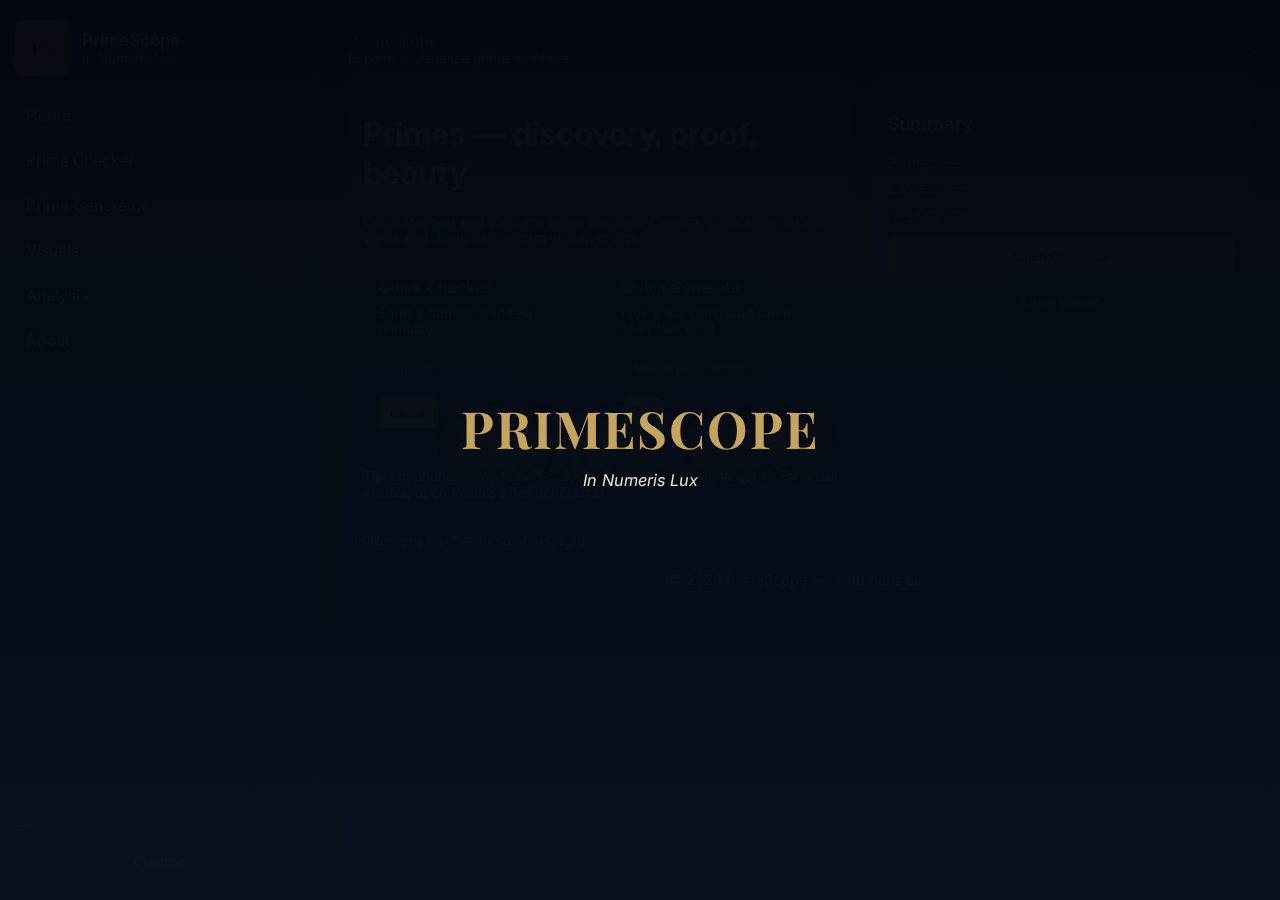
<file: Index.html>
<!doctype html>
<html lang="en">
<head>
<meta charset="utf-8" />
<meta name="viewport" content="width=device-width,initial-scale=1" />
<title>PrimeScope — In Numeris Lux</title>

<!-- Fonts (Google) -->
<link href="https://fonts.googleapis.com/css2?family=Playfair+Display:wght@600;700&family=Inter:wght@300;400;600&display=swap" rel="stylesheet">

<style>
/* =========================================================================
   PrimeScope — Single-file Webapp
   - Subtle deep-navy gradient background
   - Antique-gold accents
   - Splash (3.5s) -> Sign-in -> Main
   - Collapsible left sidebar
   - Prime generator (Worker), checker (BigInt Miller-Rabin)
   - Visuals: Ulam spiral, Modular circle, Spiral Galaxy (art), Constellation map
   - Charts built with canvas (no external libs)
   - All assets in one file
   ========================================================================= */

:root{
  --ivory: #f5efe4;
  --navy-1: #061226;
  --navy-2: #081733;
  --gold: #c5a45f;
  --muted: #9fb0bb;
  --panel: rgba(255,255,255,0.02);
  --card-border: rgba(197,164,95,0.08);
  --sidebar-w: 320px;
  --sidebar-slim: 76px;
  --max-width: 1200px;
  --splash-ms: 3500;
  --trans-fast: 160ms;
  --trans-med: 340ms;
}

/* Reset */
*{box-sizing:border-box}
html,body{height:100%;margin:0;font-family:Inter, "Playfair Display", serif;-webkit-font-smoothing:antialiased;-moz-osx-font-smoothing:grayscale}
body{
  color:var(--ivory);
  background: linear-gradient(180deg,var(--navy-1), var(--navy-2));
  -webkit-font-smoothing:antialiased;
  -moz-osx-font-smoothing:grayscale;
  overflow-y:scroll;
}

/* subtle paper grain overlay for texture */
body::after{
  content:"";
  position:fixed; inset:0; pointer-events:none;
  background-image:
    radial-gradient(rgba(255,255,255,0.006) 1px, transparent 1px),
    linear-gradient(90deg, rgba(255,255,255,0.004) 1px, transparent 1px);
  background-size:48px 48px, 100% 2px;
  mix-blend-mode:overlay;
  opacity:0.5;
}

/* Page layout */
.app { display:flex; min-height:100vh; align-items:stretch; }

/* Splash */
#splash {
  position:fixed; inset:0; display:flex; flex-direction:column; align-items:center; justify-content:center;
  z-index:9999; transition:opacity .6s ease, transform .6s ease;
  background: linear-gradient(180deg, rgba(4,8,16,0.98), rgba(8,17,29,0.98));
}
#splash.hidden{opacity:0; transform:scale(.996); pointer-events:none; visibility:hidden}
#splash h1{font-family:"Playfair Display"; font-size:3.2rem; color:var(--gold); margin:0; letter-spacing:2px; text-shadow:0 12px 40px rgba(197,164,95,0.12)}
#splash p{margin-top:8px;color:var(--ivory);opacity:.95;font-style:italic;font-size:1.02rem}

/* Sign-in modal */
#signin {
  position:fixed; left:0; right:0; top:0; bottom:0; display:flex; align-items:center; justify-content:center;
  z-index:9980; background: rgba(1,4,8,0.46); opacity:0; visibility:hidden; transform:translateY(8px);
  transition: opacity var(--trans-med) ease, transform var(--trans-med) ease, visibility var(--trans-med);
}
#signin.visible { opacity:1; visibility:visible; transform:translateY(0); }
#signin-card{
  width: min(760px,94vw); max-width:760px; border-radius:12px; padding:20px;
  background: linear-gradient(180deg, rgba(255,255,255,0.02), rgba(255,255,255,0.01));
  border:1px solid var(--card-border); box-shadow: 0 24px 64px rgba(0,0,0,0.6);
}
#signin-card h3{ margin:0; font-family:"Playfair Display"; color:var(--gold); font-size:1.4rem; }
#signin-card p{ margin:8px 0 14px 0; color:var(--muted); }

/* Sidebar */
.sidebar{
  position:fixed; left:0; top:0; bottom:0; width:var(--sidebar-w);
  background: linear-gradient(180deg, rgba(255,255,255,0.01), rgba(255,255,255,0.005));
  border-right:1px solid var(--card-border); padding:20px 14px; display:flex; flex-direction:column; gap:12px;
  box-shadow:8px 0 36px rgba(0,0,0,0.5); z-index:80; transition: width var(--trans-fast) ease;
}
.sidebar.slim { width:var(--sidebar-slim); }
.brand { display:flex; gap:12px; align-items:center; }
.logo { width:56px; height:56px; border-radius:10px; background: linear-gradient(135deg, var(--gold), #b38934); display:flex; align-items:center; justify-content:center; color:#041018; font-weight:800; font-family:"Playfair Display"; font-size:18px; box-shadow:0 6px 16px rgba(0,0,0,0.35); }
.brand h2{ margin:0; font-size:1.05rem; color:var(--ivory); }
.brand p{ margin:0; color:var(--muted); font-size:0.82rem; }

/* navigation */
.navlist{ display:flex; flex-direction:column; gap:6px; margin-top:8px; }
.navbtn{ background:transparent; border:none; color:var(--ivory); text-align:left; padding:10px 12px; border-radius:8px; cursor:pointer; font-family:Inter; font-size:0.98rem; transition: all .12s; }
.navbtn:hover{ background: rgba(197,164,95,0.06); color:var(--gold); transform: translateX(4px); }
.navbtn.active{ background: linear-gradient(90deg, rgba(197,164,95,0.12), rgba(197,164,95,0.04)); color:var(--gold); font-weight:700; }

/* bottom area */
.sidebar .bottom{ margin-top:auto; display:flex; flex-direction:column; gap:8px; }
.collapse-btn{ padding:10px; border-radius:8px; border:1px solid rgba(255,255,255,0.03); background:transparent; color:var(--muted); cursor:pointer; }

/* Main area */
.main{ flex:1; margin-left:var(--sidebar-w); padding:28px; min-height:100vh; transition: margin-left var(--trans-fast) ease; }
.main.slim { margin-left:var(--sidebar-slim); }
.container{ max-width:var(--max-width); margin:0 auto; }

/* topbar */
.topbar{ display:flex; justify-content:space-between; align-items:center; gap:12px; margin-bottom:12px; }
.topbar .title{ font-family:"Playfair Display"; font-size:1.05rem; color:var(--gold); }
.topbar .user{ color:var(--muted); font-size:0.95rem; }

/* pages and panels */
.page{ display:none; opacity:0; transform:translateY(6px); transition: all .26s ease; }
.page.active{ display:block; opacity:1; transform:none; }

/* hero layout */
.home-hero{ display:grid; grid-template-columns: 1fr 380px; gap:20px; align-items:start; }
@media (max-width:980px){ .home-hero{ grid-template-columns:1fr } .main{ margin-left:var(--sidebar-w); padding:18px } }

/* cards */
.card { padding:14px; border-radius:12px; background:var(--panel); border:1px solid rgba(255,255,255,0.02); }
.cards{ display:grid; grid-template-columns: repeat(2,1fr); gap:14px; margin-top:16px; }
@media (max-width:720px){ .cards{ grid-template-columns:1fr } }
.card h4{ margin:0; color:var(--gold) }
.card p{ margin-top:8px; color:var(--muted) }

/* forms and tables */
.form-row{ display:flex; gap:8px; align-items:center; margin-top:12px; flex-wrap:wrap; }
input[type="text"], input[type="number"], select{ padding:10px; border-radius:8px; border:1px solid rgba(255,255,255,0.03); background:transparent; color:var(--ivory); min-width:0; }

/* sample table */
.table{ width:100%; margin-top:12px; border-collapse:collapse; color:var(--ivory); }
.table th{ text-align:left; color:var(--muted); font-size:0.88rem; padding:8px 6px; }
.table td{ padding:8px 6px; border-top:1px solid rgba(255,255,255,0.02); font-size:0.95rem; }

/* viz area */
.viz-area{ margin-top:12px; border-radius:12px; padding:12px; background:var(--panel); border:1px solid rgba(255,255,255,0.02); min-height:460px; display:flex; align-items:center; justify-content:center; position:relative; overflow:hidden; }
.viz-controls{ display:flex; gap:8px; align-items:center; flex-wrap:wrap; margin-bottom:8px; }

/* footer */
.footer{ margin-top:22px; color:var(--muted); text-align:center; font-size:0.9rem; }

/* collapse styles */
.sidebar.collapsed{ width: var(--sidebar-slim) !important; }
.main.collapsed{ margin-left: var(--sidebar-slim) !important; }
.sidebar.collapsed .navbtn{ display:none; }
.sidebar.collapsed .brand h2, .sidebar.collapsed .brand p, .sidebar.collapsed .bottom { display:none; }

/* helpers */
.hidden{ display:none !important; }
.small{ font-size:0.86rem; color:var(--muted); }

/* responsive */
@media (max-width:520px){
  :root{ --sidebar-w:260px }
  .logo{ width:48px; height:48px }
  .viz-area{ min-height:300px }
}
</style>
</head>
<body>

<!-- ========== SPLASH ========== -->
<div id="splash" role="dialog" aria-label="Welcome splash">
  <h1>PRIMESCOPE</h1>
  <p>In Numeris Lux</p>
</div>

<!-- ========== SIGN-IN ========== -->
<div id="signin" role="dialog" aria-label="Sign-in modal">
  <div id="signin-card">
    <h3>Welcome</h3>
    <p class="small">Type your full name — only your first name will be shown. Stored locally on this device.</p>
    <form id="signin-form" autocomplete="name" novalidate>
      <div style="display:flex;gap:12px;align-items:center;">
        <input id="signin-name" name="fullname" type="text" placeholder="Full name (e.g., Japheth Odame Boamah)" style="flex:1;padding:12px;border-radius:8px;border:1px solid rgba(255,255,255,0.03);background:transparent;color:var(--ivory)" />
        <button id="signin-submit" type="submit" style="padding:10px 14px;border-radius:8px;background:var(--gold);color:#041018;border:none">Continue</button>
      </div>
    </form>
    <div style="margin-top:12px;color:var(--muted);font-size:0.9rem">You can change this later from the sidebar.</div>
  </div>
</div>

<!-- ========== APP ========== -->
<div class="app" role="application" aria-live="polite">
  <!-- Sidebar -->
  <aside id="sidebar" class="sidebar" role="navigation" aria-label="Main sidebar">
    <div class="brand">
      <div class="logo">PS</div>
      <div>
        <h2>PrimeScope</h2>
        <p>In Numeris Lux</p>
      </div>
    </div>

    <nav class="navlist" aria-label="Primary navigation">
      <button class="navbtn active" data-page="home">Home</button>
      <button class="navbtn" data-page="checker">Prime Checker</button>
      <button class="navbtn" data-page="generator">Prime Generator</button>
      <button class="navbtn" data-page="visuals">Visuals</button>
      <button class="navbtn" data-page="analysis">Analysis</button>
      <button class="navbtn" data-page="about">About</button>
    </nav>

    <div class="bottom">
      <div id="sessionName" style="color:var(--muted);font-size:0.95rem">—</div>
      <button id="collapseBtn" class="collapse-btn" aria-expanded="false">Collapse</button>
    </div>
  </aside>

  <!-- Main -->
  <main id="main" class="main">
    <div class="container">
      <div class="topbar">
        <div>
          <div class="title">PrimeScope</div>
          <div class="small">Explore & visualize prime numbers</div>
        </div>
        <div id="userTag" class="user">—</div>
      </div>

      <!-- PAGES -->

      <!-- HOME -->
      <section id="page-home" class="page active">
        <div class="home-hero">
          <div class="card hero-left">
            <h1 id="heroTitle">Primes — discovery, proof, beauty</h1>
            <p id="greetingText" class="small">Generate, test and visualize prime patterns. Choose 'Visuals' for artistic views and 'Analysis' for data-driven charts.</p>

            <div class="cards">
              <div class="card">
                <h4>Quick Checker</h4>
                <p class="small">Enter a number and test primality.</p>
                <div class="form-row">
                  <input id="mini-check" type="text" placeholder="e.g., 101" />
                  <button id="mini-check-btn" style="background:var(--gold);color:#041018;padding:8px 10px;border-radius:8px">Check</button>
                </div>
                <div id="mini-check-res" class="small" style="margin-top:8px;color:var(--muted)"></div>
              </div>

              <div class="card">
                <h4>Quick Generate</h4>
                <p class="small">Quick worker-based sieve (non-blocking).</p>
                <div class="form-row">
                  <input id="mini-gen" type="number" placeholder="Max N (e.g., 20000)" />
                  <button id="mini-gen-btn" style="background:var(--gold);color:#041018;padding:8px 10px;border-radius:8px">Go</button>
                </div>
                <div id="mini-gen-res" class="small" style="margin-top:8px;color:var(--muted)"></div>
              </div>
            </div>

            <div style="margin-top:14px;color:var(--muted)" class="small">Tip: On phones keep Max N ≤ 200k. Desktop supports larger N. For artful visuals, open Visuals after generation.</div>
          </div>

          <aside class="card hero-card" style="min-width:260px;">
            <h3>Summary</h3>
            <div style="margin-top:10px;color:var(--muted);font-size:0.95rem">
              <div id="statCount">Primes: —</div>
              <div id="statLargest" style="margin-top:6px">Largest: —</div>
              <div id="statAvg" style="margin-top:6px">Avg gap: —</div>
            </div>

            <div style="margin-top:14px">
              <button id="open-generator" style="width:100%;padding:10px;border-radius:8px;background:var(--gold);color:#041018">Open Generator</button>
              <button id="open-visuals" style="width:100%;margin-top:8px;padding:10px;border-radius:8px;background:transparent;border:1px solid rgba(255,255,255,0.03);color:var(--gold)">Open Visuals</button>
            </div>
          </aside>
        </div>

        <div style="margin-top:18px" class="small">“In Numeris Lux” — In numbers, light.</div>
      </section>

      <!-- PRIME CHECKER -->
      <section id="page-checker" class="page" aria-hidden="true">
        <h2>Prime Checker</h2>
        <p class="small">Deterministic Miller–Rabin using BigInt. Paste large integers if you like.</p>
        <div class="card" style="margin-top:12px;">
          <div class="form-row">
            <input id="check-input" type="text" placeholder="e.g., 1234567890123456789" />
            <button id="check-btn" style="background:var(--gold);color:#041018;padding:10px 12px;border-radius:8px">Check</button>
          </div>
          <div id="check-result" style="margin-top:12px;font-weight:700"></div>
        </div>
      </section>

      <!-- GENERATOR -->
      <section id="page-generator" class="page" aria-hidden="true">
        <h2>Prime Generator</h2>
        <p class="small">Pick a method and generate up to Max N. Runs inside a Web Worker so UI remains smooth.</p>
        <div class="card" style="margin-top:12px;">
          <div class="form-row">
            <input id="max-n" type="number" placeholder="Max N (e.g., 50000)" />
            <select id="method-select" style="min-width:160px;padding:10px;border-radius:8px">
              <option value="eratosthenes">Eratosthenes</option>
              <option value="atkin">Atkin (experimental)</option>
            </select>
            <button id="gen-btn" style="background:var(--gold);color:#041018;padding:10px 12px;border-radius:8px">Generate</button>
          </div>

          <div id="gen-status" class="small" style="margin-top:12px;color:var(--muted)">Idle</div>

          <div style="margin-top:12px">
            <div style="font-weight:700">Sample primes</div>
            <table class="table" id="sample-table"><thead><tr><th>#</th><th>Prime</th></tr></thead><tbody></tbody></table>
          </div>

          <div class="form-row" style="margin-top:12px">
            <button id="export-csv" style="background:transparent;border:1px solid rgba(255,255,255,0.04);color:var(--gold);padding:10px;border-radius:8px">Export CSV</button>
            <div style="flex:1"></div>
            <button id="clear-primes" style="background:transparent;border:1px solid rgba(255,255,255,0.03);padding:8px;border-radius:8px;color:var(--muted)">Clear</button>
          </div>
        </div>
      </section>

      <!-- VISUALS -->
      <section id="page-visuals" class="page" aria-hidden="true">
        <h2>Visuals</h2>
        <p class="small">Artistic & analytical visualizations. Render after generating primes for the richest output.</p>

        <div class="card" style="margin-top:12px;">
          <div class="viz-controls">
            <label style="display:flex;align-items:center;gap:8px">
              <strong style="color:var(--muted)">View</strong>
              <select id="viz-mode" style="padding:8px;border-radius:8px">
                <option value="ulam">Ulam Spiral</option>
                <option value="modular">Modular Circle</option>
                <option value="spiral">Spiral Galaxy (art)</option>
                <option value="constellation">Constellation Map</option>
              </select>
            </label>

            <label style="display:flex;align-items:center;gap:8px">
              <span class="small">Scale</span>
              <input id="viz-scale" type="range" min="60" max="400" value="160">
            </label>

            <label style="display:flex;align-items:center;gap:8px">
              <span class="small">Speed</span>
              <input id="viz-speed" type="range" min="0" max="2" step="0.05" value="0.6">
            </label>

            <label style="display:flex;align-items:center;gap:8px">
              <input id="viz-twins" type="checkbox" checked /> <span class="small">Highlight twins</span>
            </label>

            <button id="render-viz" style="background:var(--gold);color:#041018;padding:8px 12px;border-radius:8px">Render</button>
            <button id="download-viz" style="background:transparent;border:1px solid rgba(255,255,255,0.03);color:var(--gold);padding:8px;border-radius:8px">Download PNG</button>
          </div>

          <div id="viz-area" class="viz-area" aria-live="polite">
            <div style="color:var(--muted)">Render a visualization (Ulam/Modular/Spiral/Constellation) after generating primes.</div>
          </div>
        </div>
      </section>

      <!-- ANALYSIS (charts & density) -->
      <section id="page-analysis" class="page" aria-hidden="true">
        <h2>Analysis</h2>
        <p class="small">Charts: prime gap histogram and density over intervals. Uses canvas for fast rendering.</p>
        <div class="card" style="margin-top:12px;">
          <div style="display:flex;gap:12px;flex-wrap:wrap">
            <div style="flex:1;min-width:300px">
              <div style="font-weight:700">Prime Gap Histogram</div>
              <canvas id="gap-canvas" width="800" height="300" style="width:100%;height:200px;border-radius:8px;background:transparent;margin-top:8px"></canvas>
            </div>
            <div style="flex:1;min-width:300px">
              <div style="font-weight:700">Prime Density</div>
              <canvas id="density-canvas" width="800" height="300" style="width:100%;height:200px;border-radius:8px;background:transparent;margin-top:8px"></canvas>
            </div>
          </div>

          <div style="margin-top:12px" class="small">Generate primes then visit Analysis to compute charts. Charts scale to your viewport.</div>
        </div>
      </section>

      <!-- ABOUT -->
      <section id="page-about" class="page" aria-hidden="true">
        <h2>About</h2>
        <div class="card" style="margin-top:12px;">
          <div style="font-weight:700">PrimeScope</div>
          <div style="margin-top:8px;color:var(--muted)">A self-contained offline-friendly tool to explore prime numbers visually and analytically. All computation is done locally in your browser.</div>
        </div>
      </section>

      <div class="footer">© 2025 PrimeScope — In Numeris Lux</div>
    </div>
  </main>
</div>

<!-- ================= JAVASCRIPT ================= -->
<script>
/*
  PrimeScope - single-file JS
  - splash -> signin -> main flow
  - sidebar collapse
  - worker-based sieve (eratosthenes/atkin)
  - deterministic Miller-Rabin BigInt checker
  - visuals: Ulam spiral, modular circle, spiral galaxy (art), constellation
  - analysis charts: gap histogram & density map (canvas)
  - exports: CSV + PNG
*/

/* Wrap everything to avoid polluting global scope */
(function(){
  // --- constants & state ---
  const SPLASH_MS = parseInt(getComputedStyle(document.documentElement).getPropertyValue('--splash-ms')) || 3500;
  const NAME_KEY = 'primeScope_user_v1';
  let primes = [];        // array of primes generated
  let worker = null;      // web worker
  let vizAnim = null;     // animation token

  // --- elements ---
  const splash = document.getElementById('splash');
  const signin = document.getElementById('signin');
  const signinForm = document.getElementById('signin-form');
  const signinName = document.getElementById('signin-name');
  const signinSubmit = document.getElementById('signin-submit');

  const sidebar = document.getElementById('sidebar');
  const collapseBtn = document.getElementById('collapseBtn');
  const sessionName = document.getElementById('sessionName');
  const userTag = document.getElementById('userTag');

  const navBtns = document.querySelectorAll('.navbtn');
  const pages = {
    home: document.getElementById('page-home'),
    checker: document.getElementById('page-checker'),
    generator: document.getElementById('page-generator'),
    visuals: document.getElementById('page-visuals'),
    analysis: document.getElementById('page-analysis'),
    about: document.getElementById('page-about'),
  };

  // home quick
  const miniCheck = document.getElementById('mini-check');
  const miniCheckBtn = document.getElementById('mini-check-btn');
  const miniCheckRes = document.getElementById('mini-check-res');
  const miniGen = document.getElementById('mini-gen');
  const miniGenBtn = document.getElementById('mini-gen-btn');

  // generator
  const maxN = document.getElementById('max-n');
  const methodSelect = document.getElementById('method-select');
  const genBtn = document.getElementById('gen-btn');
  const genStatus = document.getElementById('gen-status');
  const sampleTable = document.querySelector('#sample-table tbody');
  const exportCsv = document.getElementById('export-csv');
  const clearPrimes = document.getElementById('clear-primes');

  // checker
  const checkInput = document.getElementById('check-input');
  const checkBtn = document.getElementById('check-btn');
  const checkResult = document.getElementById('check-result');

  // visuals
  const vizMode = document.getElementById('viz-mode');
  const vizScale = document.getElementById('viz-scale');
  const vizSpeed = document.getElementById('viz-speed');
  const vizTwins = document.getElementById('viz-twins');
  const renderViz = document.getElementById('render-viz');
  const downloadViz = document.getElementById('download-viz');
  const vizArea = document.getElementById('viz-area');

  // analysis
  const gapCanvas = document.getElementById('gap-canvas');
  const densityCanvas = document.getElementById('density-canvas');

  // quick nav
  const openGenerator = document.getElementById('open-generator');
  const openVisuals = document.getElementById('open-visuals');

  // --- helpers ---
  function firstName(full){
    if(!full) return 'Scholar';
    const parts = full.trim().split(/\s+/);
    return parts[0] || full;
  }

  function applyName(full){
    const first = firstName(full);
    sessionName.textContent = first;
    userTag.textContent = first;
    const greeting = document.getElementById('greetingText');
    if(greeting) greeting.textContent = `Welcome back, ${first} ✨`;
  }

  function showPage(key){
    Object.values(pages).forEach(p => { p.classList.remove('active'); p.setAttribute('aria-hidden','true'); });
    if(!pages[key]) return;
    pages[key].classList.add('active'); pages[key].removeAttribute('aria-hidden');
    navBtns.forEach(b => b.classList.toggle('active', b.dataset.page === key));
    // clear visuals when leaving visuals page
    if(key !== 'visuals') clearViz();
    if(key === 'analysis') renderAnalysis();
    window.scrollTo({ top: 0, behavior: 'smooth' });
  }

  // --- startup flow: splash -> sign-in -> main ---
  function startFlow(){
    // show splash
    splash.style.display = 'flex';
    splash.classList.remove('hidden');
    signin.classList.remove('visible');
    signin.style.opacity = 0; signin.style.visibility = 'hidden';

    // ensure main is visible container-wise (pages hide/show)
    document.querySelector('.main').style.display = 'block';

    setTimeout(() => {
      // hide splash
      splash.classList.add('hidden');
      setTimeout(()=> splash.style.display = 'none', 600);

      // check saved name
      const saved = localStorage.getItem(NAME_KEY);
      if(saved){
        applyName(saved);
        showPage('home');
      } else {
        // show signin modal
        signin.classList.add('visible');
        signin.setAttribute('aria-hidden','false');
        signin.style.display = 'flex';
        signin.style.opacity = 1; signin.style.visibility = 'visible';
        setTimeout(()=> signinName.focus(), 160);
      }
    }, SPLASH_MS);
  }

  // sign-in submit
  signinForm.addEventListener('submit', (e) => {
    e.preventDefault();
    const val = (signinName.value || '').trim();
    if(!val){ signinName.focus(); return; }
    localStorage.setItem(NAME_KEY, val);
    applyName(val);
    signin.classList.remove('visible');
    signin.style.opacity = 0; signin.style.visibility = 'hidden';
    setTimeout(()=> signin.style.display='none', 300);
    showPage('home');
  });

  // allow Enter in name input
  signinName.addEventListener('keydown', (e) => { if(e.key === 'Enter') signinSubmit.click(); });

  // --- sidebar collapse ---
  collapseBtn.addEventListener('click', () => {
    const collapsed = sidebar.classList.toggle('collapsed');
    const mainEl = document.querySelector('.main');
    if(collapsed) mainEl.classList.add('collapsed'); else mainEl.classList.remove('collapsed');
    collapseBtn.setAttribute('aria-expanded', collapsed ? 'true' : 'false');
    setTimeout(()=> window.dispatchEvent(new Event('resize')), 220);
  });

  function responsiveCollapse(){
    if(window.innerWidth < 720){
      if(!sidebar.classList.contains('collapsed')){
        sidebar.classList.add('collapsed');
        document.querySelector('.main').classList.add('collapsed');
      }
    } else {
      if(sidebar.classList.contains('collapsed')){
        sidebar.classList.remove('collapsed');
        document.querySelector('.main').classList.remove('collapsed');
      }
    }
  }
  window.addEventListener('resize', responsiveCollapse);

  // nav wiring
  navBtns.forEach(btn => btn.addEventListener('click', ()=> showPage(btn.dataset.page)));
  openGenerator.addEventListener('click', ()=> { showPage('generator'); maxN.focus(); });
  openVisuals.addEventListener('click', ()=> showPage('visuals'));

  // quick home widgets
  miniCheckBtn.addEventListener('click', ()=> {
    const v = (miniCheck.value || '').trim();
    if(!v) return alert('Enter a number');
    const ok = isPrimeDet(v);
    miniCheckRes.textContent = ok ? `${v} — PRIME` : `${v} — COMPOSITE`;
  });
  miniGenBtn.addEventListener('click', ()=> {
    const n = parseInt((miniGen.value||''), 10);
    if(!n || n < 2) return alert('Enter N ≥ 2');
    showPage('generator'); maxN.value = n; genBtn.click();
  });

  // --- Worker script (sieve) ---
  const workerCode = `
  self.addEventListener('message', (ev) => {
    const data = ev.data;
    if(data.cmd === 'sieve'){
      const n = data.limit | 0;
      const method = data.method || 'eratosthenes';
      try {
        if(n < 2){ postMessage({status:'done', primes: []}); return; }
        if(method === 'eratosthenes'){
          const sieve = new Uint8Array(n+1); sieve.fill(1); sieve[0]=0; sieve[1]=0;
          const r = Math.floor(Math.sqrt(n));
          for(let p=2;p<=r;p++){
            if(sieve[p]) for(let j=p*p;j<=n;j+=p) sieve[j]=0;
          }
          const primes = [];
          for(let i=2;i<=n;i++) if(sieve[i]) primes.push(i);
          postMessage({status:'done', primes});
        } else if(method === 'atkin'){
          const sieve = new Uint8Array(n+1);
          const r = Math.floor(Math.sqrt(n));
          for(let x=1;x<=r;x++){
            for(let y=1;y<=r;y++){
              let num = 4*x*x + y*y;
              if(num <= n && (num%12 === 1 || num%12 === 5)) sieve[num] ^= 1;
              num = 3*x*x + y*y;
              if(num <= n && (num%12 === 7)) sieve[num] ^= 1;
              num = 3*x*x - y*y;
              if(x > y && num <= n && (num%12 === 11)) sieve[num] ^= 1;
            }
          }
          for(let i=5;i<=r;i++){
            if(sieve[i]){
              const ii = i*i;
              for(let k=ii;k<=n;k+=ii) sieve[k]=0;
            }
          }
          const primes = [];
          if(2 <= n) primes.push(2);
          if(3 <= n) primes.push(3);
          for(let i=5;i<=n;i++) if(sieve[i]) primes.push(i);
          postMessage({status:'done', primes});
        } else postMessage({status:'error', message:'unknown method'});
      } catch(err){
        postMessage({status:'error', message: err.toString()});
      }
    }
  });
  `;
  function createWorker(){
    try {
      const blob = new Blob([workerCode], { type: 'application/javascript' });
      return new Worker(URL.createObjectURL(blob));
    } catch(e){
      console.warn('Worker creation failed:', e);
      return null;
    }
  }

  // generator logic
  genBtn.addEventListener('click', ()=> {
    const n = Math.max(2, Math.min(5000000, parseInt(maxN.value || '20000', 10)));
    const method = methodSelect.value;
    genStatus.textContent = `Generating primes ≤ ${n.toLocaleString()} …`;
    genBtn.disabled = true;
    if(worker) try{ worker.terminate(); }catch(e){}
    worker = createWorker();
    if(!worker){ genStatus.textContent = 'Web Worker not available.'; genBtn.disabled=false; return; }
    worker.onmessage = (ev) => {
      const d = ev.data;
      if(d.status === 'done'){
        primes = d.primes;
        genStatus.textContent = `Done — ${primes.length.toLocaleString()} primes found (≤ ${n.toLocaleString()})`;
        genBtn.disabled = false;
        renderSample();
        updateStats();
      } else {
        genStatus.textContent = 'Error: ' + (d.message || 'unknown');
        genBtn.disabled = false;
      }
    };
    worker.postMessage({ cmd: 'sieve', limit: n, method });
  });

  function renderSample(){
    sampleTable.innerHTML = '';
    const limit = Math.min(50, primes.length);
    for(let i=0;i<limit;i++){
      const tr = document.createElement('tr');
      const td1 = document.createElement('td'); td1.textContent = i+1;
      const td2 = document.createElement('td'); td2.textContent = primes[i];
      tr.appendChild(td1); tr.appendChild(td2); sampleTable.appendChild(tr);
    }
  }

  exportCsv.addEventListener('click', ()=> {
    if(!primes || primes.length === 0){ alert('No primes to export — generate first.'); return; }
    let csv = 'index,prime\n';
    for(let i=0;i<primes.length;i++) csv += `${i+1},${primes[i]}\n`;
    const blob = new Blob([csv], { type: 'text/csv' });
    const url = URL.createObjectURL(blob);
    const a = document.createElement('a'); a.href = url; a.download = 'primes.csv'; a.click(); URL.revokeObjectURL(url);
  });

  clearPrimes.addEventListener('click', ()=> {
    primes = []; sampleTable.innerHTML = ''; genStatus.textContent = 'Idle'; updateStats();
  });

  function updateStats(){
    document.getElementById('statCount').textContent = `Primes: ${primes.length.toLocaleString()}`;
    document.getElementById('statLargest').textContent = `Largest: ${primes.length ? primes[primes.length-1].toLocaleString() : '—'}`;
    if(primes.length > 1){
      let s=0;
      for(let i=1;i<primes.length;i++) s += primes[i] - primes[i-1];
      document.getElementById('statAvg').textContent = `Avg gap: ${(s/(primes.length-1)).toFixed(2)}`;
    } else document.getElementById('statAvg').textContent = 'Avg gap: —';
  }

  // deterministic Miller-Rabin (BigInt)
  function modPow(base, exp, mod){
    base = BigInt(base) % BigInt(mod);
    let result = 1n;
    let e = BigInt(exp);
    let m = BigInt(mod);
    while(e > 0n){
      if(e & 1n) result = (result * base) % m;
      base = (base * base) % m;
      e >>= 1n;
    }
    return result;
  }
  function isPrimeDet(x){
    try{
      let n = BigInt(x);
      if(n < 2n) return false;
      const small = [2n,3n,5n,7n,11n,13n,17n,19n,23n,29n];
      for(const p of small) if(n === p) return true;
      for(const p of small) if(n % p === 0n) return false;
      let d = n - 1n; let s = 0n;
      while((d & 1n) === 0n){ d >>= 1n; s++; }
      const witnesses = [2n,325n,9375n,28178n,450775n,9780504n,1795265022n];
      for(const a of witnesses){
        if(a % n === 0n) continue;
        let x = modPow(a, d, n);
        if(x === 1n || x === n-1n) continue;
        let composite = true;
        for(let r=1n; r<s; r++){
          x = (x * x) % n;
          if(x === n-1n){ composite = false; break; }
        }
        if(composite) return false;
      }
      return true;
    } catch(e){ return false; }
  }

  checkBtn.addEventListener('click', ()=> {
    const raw = (checkInput.value || '').trim();
    if(!raw){ alert('Enter a number'); return; }
    checkResult.textContent = 'Testing…';
    setTimeout(()=> {
      const ok = isPrimeDet(raw);
      checkResult.textContent = ok ? `${raw} — PRIME ✨` : `${raw} — COMPOSITE ✗`;
      checkResult.style.color = ok ? '#9fe9c9' : '#ffb5b5';
    }, 40);
  });

  // home quick check
  miniCheckBtn.addEventListener('click', ()=> {
    const v = (miniCheck.value || '').trim();
    if(!v) return alert('Enter a number');
    const ok = isPrimeDet(v);
    miniCheckRes.textContent = ok ? `${v} — PRIME` : `${v} — COMPOSITE`;
  });

  // --- Visuals implementations ---

  function clearViz(){
    if(vizAnim && vizAnim.cancel) try{ vizAnim.cancel(); }catch(e){}
    vizAnim = null;
    vizArea.innerHTML = '';
  }

  // Ulam spiral (grid visualization)
  function renderUlam(){
    clearViz();
    if(!primes || primes.length === 0){ vizArea.innerHTML = '<div style="color:var(--muted)">Generate primes first.</div>'; return; }

    const scale = parseInt(vizScale.value, 10) || 160;
    const size = Math.min(1200, Math.max(200, scale*4)); // grid cells per side effect
    // We'll draw an NxN grid sized to container
    const containerW = Math.max(320, Math.min(900, vizArea.clientWidth || 700));
    const containerH = Math.max(320, Math.min(900, vizArea.clientHeight || 480));
    const canvas = document.createElement('canvas');
    const ratio = Math.min(2, devicePixelRatio || 1);
    canvas.width = containerW * ratio; canvas.height = containerH * ratio;
    canvas.style.width = containerW + 'px'; canvas.style.height = containerH + 'px';
    const ctx = canvas.getContext('2d'); ctx.scale(ratio, ratio);
    vizArea.appendChild(canvas);

    // compute grid dimension
    const gridDim = Math.max(51, Math.round(Math.sqrt(Math.min(size, 2000))));
    const cellW = containerW / gridDim;
    const cellH = containerH / gridDim;

    const maxN = gridDim * gridDim;
    const primeSet = new Set(primes);

    // fill background
    ctx.fillStyle = '#071426'; ctx.fillRect(0,0,containerW,containerH);

    // center coordinates
    let x = Math.floor(gridDim/2), y = Math.floor(gridDim/2);
    let dx = 0, dy = -1;

    for(let n=1; n<=maxN; n++){
      if(x>=0 && x<gridDim && y>=0 && y<gridDim){
        const px = x * cellW;
        const py = y * cellH;
        if(primeSet.has(n)){
          ctx.fillStyle = 'rgba(197,164,95,0.96)';
          const r = Math.max(1, Math.min(cellW, cellH) * 0.32);
          ctx.beginPath(); ctx.arc(px + cellW/2, py + cellH/2, r, 0, Math.PI*2); ctx.fill();
        } else {
          // faint background point
          ctx.fillStyle = 'rgba(255,255,255,0.01)';
          ctx.fillRect(px + cellW/2, py + cellH/2, 1, 1);
        }
      }
      if (x === y || (x < 0 && x === -y) || (x > 0 && x === 1-y)) {
        const t = dx; dx = -dy; dy = t;
      }
      x += dx; y += dy;
    }
  }

  // Modular circle (plot primes mod M on polar coords)
  function renderModular(){
    clearViz();
    if(!primes || primes.length === 0){ vizArea.innerHTML = '<div style="color:var(--muted)">Generate primes first.</div>'; return; }
    const mod = 360; // fixed
    const containerW = Math.max(320, Math.min(900, vizArea.clientWidth || 700));
    const size = Math.min(containerW, 700);
    const canvas = document.createElement('canvas');
    const ratio = Math.min(2, devicePixelRatio || 1);
    canvas.width = size * ratio; canvas.height = size * ratio;
    canvas.style.width = size + 'px'; canvas.style.height = size + 'px';
    const ctx = canvas.getContext('2d'); ctx.scale(ratio, ratio);
    vizArea.appendChild(canvas);

    // background
    ctx.fillStyle = '#071426'; ctx.fillRect(0,0,size,size);
    const cx = size/2, cy = size/2, R = size/2 - 20;

    // draw circle
    ctx.beginPath(); ctx.arc(cx, cy, R, 0, Math.PI*2); ctx.strokeStyle = 'rgba(255,255,255,0.03)'; ctx.lineWidth = 1; ctx.stroke();

    const points = primes.slice(0, 2000).map(p => ({ angle: (p % mod) * (2*Math.PI/mod), p }));
    for(const pt of points){
      const ang = pt.angle;
      const r = R * (0.7 + 0.3 * Math.random());
      const x = cx + r * Math.cos(ang), y = cy + r * Math.sin(ang);
      ctx.beginPath();
      ctx.fillStyle = 'rgba(197,164,95,0.95)';
      ctx.arc(x, y, 2 + Math.random()*1.6, 0, Math.PI*2); ctx.fill();
    }
  }

  // Spiral galaxy (artistic) - Vogel-like radial placement with animation
  function renderSpiral(){
    clearViz();
    if(!primes || primes.length === 0){ vizArea.innerHTML = '<div style="color:var(--muted)">Generate primes first.</div>'; return; }

    const scale = Math.min(300, Math.max(120, parseInt(vizScale.value, 10) || 160));
    const speed = parseFloat(vizSpeed.value) || 0.6;
    const highlightTwins = vizTwins.checked;

    const containerW = Math.max(320, Math.min(900, vizArea.clientWidth || 700));
    const containerH = Math.max(320, Math.min(700, vizArea.clientHeight || 480));
    const canvas = document.createElement('canvas');
    const ratio = Math.min(2, devicePixelRatio || 1);
    canvas.width = containerW * ratio; canvas.height = containerH * ratio;
    canvas.style.width = containerW + 'px'; canvas.style.height = containerH + 'px';
    const ctx = canvas.getContext('2d'); ctx.scale(ratio, ratio);
    vizArea.appendChild(canvas);

    const M = Math.min(12000, Math.max(800, Math.floor(scale * 6)));
    const pset = new Set(primes);
    const golden = Math.PI * (3 - Math.sqrt(5));
    const factor = (Math.min(containerW, containerH) / 2 - 24) / Math.sqrt(M);
    const pos = new Array(M);
    for(let k=1;k<=M;k++){
      const theta = k * golden;
      const r = Math.sqrt(k) * factor;
      pos[k-1] = { k, x: containerW/2 + r * Math.cos(theta), y: containerH/2 + r * Math.sin(theta), isPrime: pset.has(k) };
    }

    const twinSet = new Set();
    if(highlightTwins){
      for(let i=0;i<M;i++){
        const k = pos[i].k;
        if(pset.has(k) && pset.has(k+2)) { twinSet.add(k); twinSet.add(k+2); }
      }
    }

    // draw background
    ctx.fillStyle = '#071426'; ctx.fillRect(0,0,containerW,containerH);

    let t = 0;
    let raf = null;
    function frame(){
      t += 0.02 * (1 + speed);
      // translucent overlay for trail effect
      ctx.fillStyle = 'rgba(4,6,12,0.12)'; ctx.fillRect(0,0,containerW,containerH);

      // primes as glowing nodes
      for(let i=0;i<pos.length;i++){
        const p = pos[i];
        if(!p.isPrime) continue;
        const baseR = 1.2 + (Math.log(p.k+1)/Math.log(M+1))*2.4;
        const pulse = 0.6 + 0.4 * Math.sin(t + i * 0.012);
        const R = baseR * (1 + 0.6 * pulse);
        ctx.beginPath();
        ctx.fillStyle = twinSet.has(p.k) ? 'rgba(255,240,190,0.98)' : 'rgba(197,164,95,0.95)';
        ctx.shadowColor = 'rgba(197,164,95,0.12)';
        ctx.shadowBlur = twinSet.has(p.k) ? 8 : 3;
        ctx.arc(p.x, p.y, R, 0, Math.PI*2); ctx.fill();
        ctx.shadowBlur = 0;
      }
      // faint structural line
      ctx.strokeStyle = 'rgba(197,164,95,0.02)'; ctx.lineWidth = 0.6;
      ctx.beginPath(); let started=false;
      for(let i=0;i<pos.length;i++){
        const p = pos[i]; if(!p.isPrime) continue;
        if(!started){ ctx.moveTo(p.x,p.y); started = true; } else ctx.lineTo(p.x,p.y);
      }
      ctx.stroke();

      raf = requestAnimationFrame(frame);
    }
    frame();
    vizAnim = { cancel: ()=> cancelAnimationFrame(raf) };
  }

  // Constellation map (grid with twin links)
  function renderConstellation(){
    clearViz();
    if(!primes || primes.length === 0){ vizArea.innerHTML = '<div style="color:var(--muted)">Generate primes first.</div>'; return; }

    const scale = Math.min(400, Math.max(120, parseInt(vizScale.value,10) || 160));
    const highlightTwins = vizTwins.checked;
    const containerW = Math.max(320, Math.min(900, vizArea.clientWidth || 700));
    const containerH = Math.max(320, Math.min(700, vizArea.clientHeight || 480));
    const canvas = document.createElement('canvas');
    const ratio = Math.min(2, devicePixelRatio || 1);
    canvas.width = containerW * ratio; canvas.height = containerH * ratio;
    canvas.style.width = containerW + 'px'; canvas.style.height = containerH + 'px';
    const ctx = canvas.getContext('2d'); ctx.scale(ratio, ratio);
    vizArea.appendChild(canvas);

    ctx.fillStyle = '#071426'; ctx.fillRect(0,0,containerW,containerH);

    const limit = Math.min(primes.length, Math.max(200, Math.floor(scale)));
    const cols = Math.ceil(Math.sqrt(limit));
    const rows = Math.ceil(limit / cols);
    const pad = 24;
    const cellW = (containerW - pad*2) / cols;
    const cellH = (containerH - pad*2) / rows;

    const pts = [];
    for(let i=0;i<limit;i++){
      const c = i % cols;
      const r = Math.floor(i / cols);
      const jitterX = (Math.random()*0.2 - 0.1) * cellW;
      const jitterY = (Math.random()*0.2 - 0.1) * cellH;
      const x = pad + c*cellW + (r%2 ? cellW/2 : 0) + cellW/2 + jitterX;
      const y = pad + r*cellH + cellH/2 + jitterY;
      pts.push({ x, y, v: primes[i], idx: i });
    }

    const indexByValue = new Map();
    for(let i=0;i<limit;i++) indexByValue.set(primes[i], i);

    ctx.lineWidth = 1.4;
    if(highlightTwins){
      ctx.strokeStyle = 'rgba(197,164,95,0.95)';
      for(let i=0;i<limit;i++){
        const v = primes[i];
        if(indexByValue.has(v+2)){
          const a = pts[i], b = pts[indexByValue.get(v+2)];
          ctx.beginPath(); ctx.moveTo(a.x,a.y); ctx.lineTo(b.x,b.y); ctx.stroke();
        }
      }
    } else {
      ctx.strokeStyle = 'rgba(255,255,255,0.02)'; ctx.lineWidth = 1;
      for(let gx = pad; gx <= containerW - pad; gx += Math.max(40, Math.floor(cellW/2))){
        ctx.beginPath(); ctx.moveTo(gx,pad); ctx.lineTo(gx,containerH-pad); ctx.stroke();
      }
    }

    ctx.font = '11px Inter'; ctx.fillStyle = '#9fb0bb';
    for(let i=0;i<pts.length;i++){
      const p = pts[i];
      const twin = indexByValue.has(p.v+2) || indexByValue.has(p.v-2);
      ctx.beginPath();
      ctx.fillStyle = twin ? 'rgba(255,240,190,0.98)' : 'rgba(197,164,95,0.95)';
      ctx.arc(p.x, p.y, twin ? 4.8 : 3.2, 0, Math.PI*2);
      ctx.fill();
      ctx.fillStyle = '#9fb0bb';
      if(i % Math.ceil(Math.max(1, pts.length/28)) === 0) ctx.fillText(String(p.v), p.x + 6, p.y + 4);
    }
  }

  renderViz.addEventListener('click', ()=> {
    const mode = vizMode.value;
    if(mode === 'ulam') renderUlam();
    else if(mode === 'modular') renderModular();
    else if(mode === 'spiral') renderSpiral();
    else renderConstellation();
  });

  downloadViz.addEventListener('click', ()=> {
    const canvas = vizArea.querySelector('canvas');
    if(!canvas){ alert('Render a visualization first'); return; }
    const data = canvas.toDataURL('image/png');
    const a = document.createElement('a'); a.href = data; a.download = 'primes_visual.png'; a.click();
  });

  // --- Analysis charts: gap histogram & density ---
  function renderAnalysis(){
    if(!primes || primes.length === 0){
      gapCanvas.getContext('2d').clearRect(0,0,gapCanvas.width,gapCanvas.height);
      densityCanvas.getContext('2d').clearRect(0,0,densityCanvas.width,densityCanvas.height);
      gapCanvas.getContext('2d').font = '14px Inter'; gapCanvas.getContext('2d').fillStyle = '#9fb0bb';
      gapCanvas.getContext('2d').fillText('Generate primes to view the gap histogram.', 10, 30);
      densityCanvas.getContext('2d').font = '14px Inter'; densityCanvas.getContext('2d').fillStyle = '#9fb0bb';
      densityCanvas.getContext('2d').fillText('Generate primes to view the density chart.', 10, 30);
      return;
    }

    // prime gaps
    const ctxG = gapCanvas.getContext('2d');
    const wG = gapCanvas.width, hG = gapCanvas.height;
    ctxG.clearRect(0,0,wG,hG);
    ctxG.scale(1,1);

    const gaps = [];
    for(let i=1;i<primes.length;i++) gaps.push(primes[i]-primes[i-1]);
    const maxGap = Math.max(10, ...gaps);
    const bins = 40;
    const counts = new Array(bins).fill(0);
    for(const g of gaps){
      const bi = Math.min(bins-1, Math.floor(g / (maxGap / bins)));
      counts[bi]++;
    }
    const maxCount = Math.max(...counts);

    // draw bars
    const pad = 40;
    const plotW = wG - pad*2, plotH = hG - pad*2;
    ctxG.fillStyle = '#071426'; ctxG.fillRect(0,0,wG,hG);
    // axes labels
    ctxG.fillStyle = '#9fb0bb'; ctxG.font = '12px Inter';
    ctxG.fillText('Gap size', wG/2 - 20, hG - 8);
    ctxG.fillText('Frequency', 6, 20);

    for(let i=0;i<bins;i++){
      const bx = pad + (i * plotW / bins);
      const bw = Math.max(1, plotW / bins - 3);
      const bh = (counts[i] / (maxCount || 1)) * plotH;
      ctxG.fillStyle = 'rgba(197,164,95,0.9)';
      ctxG.fillRect(bx, pad + (plotH - bh), bw, bh);
    }

    // density chart
    const ctxD = densityCanvas.getContext('2d');
    const wD = densityCanvas.width, hD = densityCanvas.height;
    ctxD.clearRect(0,0,wD,hD);
    ctxD.fillStyle = '#071426'; ctxD.fillRect(0,0,wD,hD);

    // intervals
    const intervals = 120;
    const maxNval = primes[primes.length-1];
    const intervalSize = Math.max(1, Math.floor(maxNval / intervals));
    const densities = [];
    for(let i=0;i<intervals;i++){
      const start = i * intervalSize;
      const end = (i+1) * intervalSize;
      let count = 0;
      // binary search-like approach for faster count
      // naive count is okay for moderate sizes
      for(const p of primes) if(p >= start && p < end) count++;
      densities.push(count / (intervalSize || 1));
    }
    const maxDensity = Math.max(...densities) || 1;
    // draw line
    ctxD.strokeStyle = 'rgba(197,164,95,0.95)'; ctxD.lineWidth = 2; ctxD.beginPath();
    for(let i=0;i<intervals;i++){
      const x = (i / (intervals-1)) * (wD - 40) + 20;
      const y = hD - 20 - (densities[i] / maxDensity) * (hD - 60);
      if(i===0) ctxD.moveTo(x,y); else ctxD.lineTo(x,y);
    }
    ctxD.stroke();

    // small axes text
    ctxD.fillStyle = '#9fb0bb'; ctxD.font = '12px Inter';
    ctxD.fillText(`Density (primes per ${intervalSize.toLocaleString()})`, 10, 16);
  }

  // --- keyboard shortcuts convenience ---
  document.getElementById('mini-check').addEventListener('keydown', (e)=>{ if(e.key==='Enter') miniCheckBtn.click(); });
  checkInput.addEventListener('keydown', (e)=>{ if(e.key==='Enter') checkBtn.click(); });
  signinName.addEventListener('keydown', (e)=>{ if(e.key==='Enter') signinSubmit.click(); });

  // --- initial startup ---
  // make main container visible
  document.querySelector('.main').style.display = 'block';
  // start flow
  startFlow();

  // reflect saved name if any
  const savedName = localStorage.getItem(NAME_KEY);
  if(savedName) applyName(savedName);

  // cleanup worker on unload
  window.addEventListener('beforeunload', ()=> { if(worker) try{ worker.terminate(); }catch(e){} });
})();

/* End of main closure */
</script>
</body>
</html>
</file>
